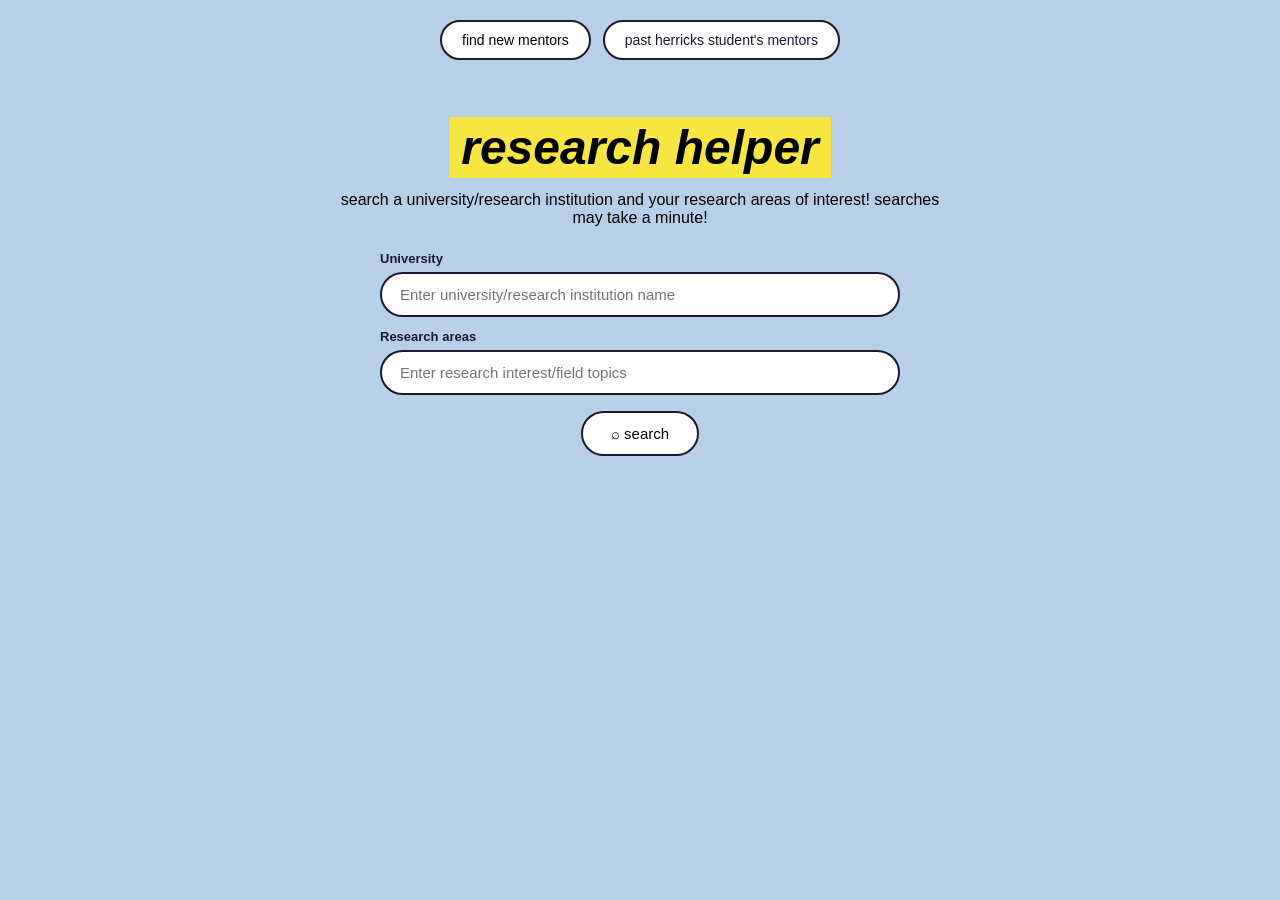
<file: static/index.html>
<html>
    <head>
        <title>Research Email Bot/Helper</title>
        <link rel="stylesheet" href="/static/style.css">
    </head>

    <body>
        <nav id="navbar">
            <button class="nav-btn active">find new mentors</button>
            <a href="https://docs.google.com/spreadsheets/d/18w40jiZjZiCOgTwDqlDRnTfTt3lYklaTQ6B7IC5_Wps/edit?usp=sharing" target="_blank" class="nav-btn">past herricks student's mentors</a>
        </nav>
        <div id="hero">
            <h1><span class="highlight">research helper</span></h1>
            <p>search a university/research institution and your research areas of interest! searches may take a minute!</p>
            <div id="search-form">
                <div class="search-row">
                    <label class="search-label" for="school-input">University</label>
                    <input type="text" id="school-input" class="search-input" placeholder="Enter university/research institution name"/>
                </div>
                <div class="search-row">
                    <label class="search-label" for="category-input">Research areas</label>
                    <input type="text" id="category-input" class="search-input" placeholder="Enter research interest/field topics"/>
                </div>
                <button id="search-btn" onclick="search()">⌕ search</button>
            </div>
        </div>

        <div id="status"></div>
        <div id="status-warnings"></div>
        <div id="results"></div>

        <script src="/static/script.js"></script>
    </body>
</html>
</file>
<file: static/style.css>
* {
    box-sizing: border-box;
    margin: 0;
    padding: 0;
}
body{
    font-family: sans-serif;
    background: #b8cfe8;
    min-height: 100vh;
}
#navbar{
    display: flex;
    gap:12px;
    padding: 20px 30px;
    flex-wrap: wrap;
    justify-content: center;
}
.nav-btn{
    padding: 10px 20px;
    border-radius: 25px;
    border: 2px solid #1a1a2e;
    background: #b8cfe8;
    font-size: 14px;
    cursor: pointer;
}
.nav-btn.active{
    background: white;
}
.nav-btn.disabled{
    opacity: 0.6;
    cursor: not-allowed;
}
#hero{
    text-align: center;
    padding: 40px 20px 30px;
}
h1{
    font-size: 48px;
    font-style: italic;
    margin-bottom:16px;
}
.highlight{
    background: #f5e642;
    padding: 4px 12px;
}
#hero p{
    font-size: 16px;
    max-width: 600px;
    margin: 0 auto 24px;
}
#search-form{
    display: flex;
    flex-direction: column;
    align-items: center;
    gap: 12px;
    max-width: 520px;
    margin: 0 auto;
}
.search-row{
    display: flex;
    flex-direction: column;
    align-items: flex-start;
    gap: 6px;
    width: 100%;
}
.search-label{
    font-size: 13px;
    font-weight: 600;
    color: #1a1a2e;
}
.search-input{
    width: 100%;
    padding: 12px 18px;
    font-size: 15px;
    border: 2px solid #1a1a2e;
    border-radius: 25px;
    outline: none;
    background: white;
}
#search-btn{
    padding: 12px 28px;
    font-size: 15px;
    border: 2px solid #1a1a2e;
    border-radius: 25px;
    background: white;
    cursor: pointer;
    margin-top: 4px;
}
#status{
    text-align: center;
    padding:16px;
    font-size:14px;
    color: #333;
}
#status-warnings{
    max-width: 640px;
    margin: 0 auto 12px;
    padding: 0 20px;
}
.api-warning{
    background: #fff3cd;
    border: 2px solid #e6b800;
    color: #5c4a00;
    padding: 12px 16px;
    border-radius: 10px;
    font-size: 14px;
    line-height: 1.5;
    margin: 0;
}
.api-notice{
    color: #888;
    font-size: 14px;
    line-height: 1.5;
    margin: 0;
}
#results{
    display: flex;
    flex-direction: row;
    overflow-x: auto;
    gap: 16px;
    padding: 10px 30px 30px;
}
.card{
    background: #1a2e4a;
    color: white; 
    border-radius: 12px;
    padding: 20px;
    min-width: 260px;
    max-width:260px;
    flex-shrink:0;
}
.card-name{
    background: #f5e642;
    color: #1a1a2e; 
    font-style: italic;
    font-size: 18px;
    font-weight: bold;
    padding: 4px 10px;
    margin-bottom: 14px;
    display: inline-block;
}
.card-role{
    font-size: 13px;
    font-weight: bold;
    margin-bottom: 6px;
}
.card-match{
    font-size: 11px;
    color: #b8cfe8;
    margin-top: 10px;
    line-height: 1.4;
}
.card-topics{
    list-style: disc;
    padding-left: 18px;
    font-size: 13px;
    margin-bottom: 16px;
    line-height: 1.8;
}
.card-btn{
    background: white;
    color: #1a1a2e;
    border: none;
    border-radius: 20px;
    padding: 8px 14px;
    font-size: 12px;
    font-style: italic;
    cursor: pointer;
    width: 100%;
}
.card-btn:hover{
    background: #f5e642;
}

/* detials page */
#prof-hero{
    text-align: center;
    padding: 40px 20px 20px;
}
.prof-meta{
    color: #444;
    margin-top: 8px;
    font-size:15px;
}
#prof-body{
    display: grid;
    grid-template-columns: 1fr 380px;
    gap: 40px;
    max-width: 1100px;
    margin: 0 auto;
    padding: 20px 30px 60px;
}
.prof-sidebar{
    display: flex;
    flex-direction: column;
    gap: 20px;
}
.prof-sidebar-card{
    background: white;
    border-radius: 12px;
    padding: 24px;
}
.prof-sidebar-name{
    font-style: italic;
    font-size: 32px;
    font-weight: bold;
    background: #f5e642;
    padding: 6px 14px;
    display: inline-block;
    margin-bottom: 20px;
}
.prof-sidebar-section h3{
    font-size: 14px;
    font-weight: bold;
    margin-bottom: 10px;
}
.prof-sidebar-section ul{
    list-style: disc;
    padding-left: 18px;
    font-size: 14px;
    line-height:2;
}
.notes-card{
    background: #f5f0e8;
    border-radius: 12px;
    padding: 20px;
    font-size: 14px;
}
.notes-header{
    display: flex;
    justify-content: space-between;
    align-items: center;
    font-size: 13px;
    color: #888;
    margin-bottom: 14px;
}
.notes-tag{
    background: #f5e642;
    border: 2px solid #b8860b;
    font-weight: bold;
    font-size: 12px;
    padding: 3px 10px;
    border-radius: 4px;
    display: inline-block;
    margin-bottom: 12px;
}
.notes-email-btn{
    background: #f5e642;
    border: none;
    border-radius: 20px;
    padding: 8px 16px;
    font-size: 13px;
    cursor: pointer;
    display: block;
    margin-bottom: 10px;
    text-decoration: none;
    color: #1a1a2e;
}
.notes-email-btn:hover{
    background: #e8d800;
}
.notes-email-addr{
    font-size: 13px;
    color: #333;
}
.notes-email-addr span{
    font-weight: bold;
}
.publications-grid{
    display:grid;
    grid-template-columns: repeat(3,1fr);
    gap: 12px;
}
.pub-card{
    background: white;
    border-radius: 8px;
    overflow: hidden;
    border: 1px solid #ddd;
    font-size: 12px;
}
.pub-card-img{
    width: 100%;
    aspect-ratio: 1;
    background: #e8e0d0;
    display: flex;
    align-items: center;
    justify-content: center;
    padding: 8px;
    text-align: center;
    font-size: 11px;
    color: #555;
    line-height: 1.4;
}
.pub-card-img a{
    color: #1a2e4a;
    text-decoration: none;
    font-weight: 500;
}
.pub-card-img a:hover{
    text-decoration: underline;
}
.pub-card-label{
    padding: 6px 8px;
    font-size: 11px;
    color: #888;
    border-top: 1px solid #eee;
    white-space: nowrap;
    overflow: hidden;
    text-overflow: ellipsis;
}
.prof-section{
    margin-bottom: 0;
}
.prof-section h2{
    font-size: 13px;
    font-weight: bold;
    margin-bottom: 12px;
    text-transform: uppercase;
    letter-spacing: 0.05em;
    color:#555;
}
.tag-row{
    display:flex;
    flex-wrap:wrap;
    gap:8px;
    margin-bottom:16px;
}
.tag{
    font-size: 12px;
    padding: 4px 12px;
    background: #1a2e4a;
    color: white;
    border-radius: 20px;
}
.prof-link{
    color: #1a2e4a;
    font-size: 14px;
    display: inline-block;
    margin-bottom: 8px;
    text-decoration: none;
}
.prof-link:hover{
    text-decoration: underline;
}
.nac-btn{
    padding: 10px 20px;
    border-radius: 25px;
    border: 2px solid #1a1a2e;
    background: #b8cfe8;
    font-size: 14px;
    cursor:pointer;
    text-decoration: none;
    color: #1a1a2e;
}
a.nav-btn{
    text-decoration: none;
    color: #1a1a2e;
    background: white;
}

/* abstract chatbot */
#abstract-input{
    width: 100%;
    height: 100px;
    padding: 10px;
    font-size: 12px;
    border: 1px solid #ccc;
    border-radius: 8px;
    resize: vertical;
    margin-bottom: 10px;
    font-family: sans-serif;
}
.notes-divider{
    border-top: 1px solid #ddd;
    margin: 16px 0;
}
#email-output{
    margin-top:12px;
    background:white;
    border-radius:8px;
    padding:14px;
    font-size:13px;
    line-height:1.7;
    white-space:pre-wrap;
    display:none;
    border:1px solid #ddd;
}
#email-output.visible{
    display: block;
}
.copy-btn{
    background:#1a2e4a;
    color:white;
    border:none;
    border-radius:20px;
    padding:8px 16px;
    font-size: 12px;
    cursor: pointer;
    margin-top:10px;
    display: none;
}
.copy-btn.visible{
    display:block;
}
.copy-btn:hover{
    background:#f5e642;
    color:#1a1a2e;
}
</file>
